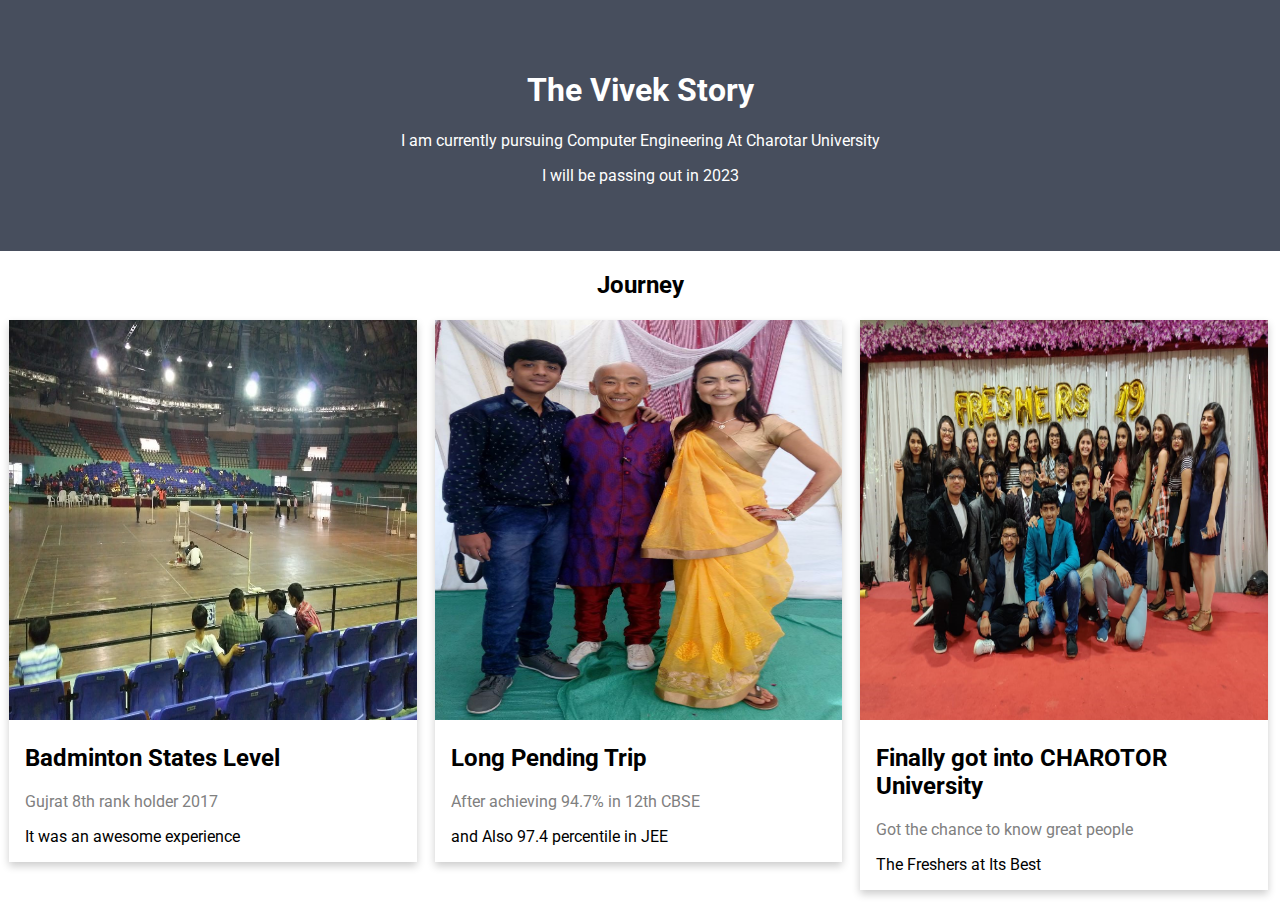
<file: aboutMe.html>
<!DOCTYPE html>
<html lang="en">
<head>
  <meta charset="UTF-8">
  <meta http-equiv="X-UA-Compatible" content="IE=edge">
  <meta name="viewport" content="width=device-width, initial-scale=1.0">
  <link rel="stylesheet" href="./aboutMe.css">
  <title>About Me</title>
</head>
<body>
  <div class="about-section">
    <h1>The Vivek Story</h1>
    <p>I am currently pursuing Computer Engineering At Charotar University</p>
    <p>I will be passing out in 2023</p>
  </div>
  
  <h2 style="text-align:center">Journey</h2>
  <div class="row">
    <div class="column">
      <div class="card">
        <img src="./images/State8.jpeg" height="400px" alt="Badminton" style="width:100%">
        <div class="container">
          <h2>Badminton States Level</h2>
          <p class="title">Gujrat 8th rank holder 2017</p>
          <p>It was an awesome experience</p>
        </div>
      </div>
    </div>

    <div class="row">
      <div class="column">
        <div class="card">
          <img src="./images/Trip.jpeg" height="400px" alt="Trip" style="width:100%">
          <div class="container">
            <h2>Long Pending Trip</h2>
            <p class="title">After achieving 94.7% in 12th CBSE</p>
            <p>and Also 97.4 percentile in JEE</p>
          </div>
        </div>
      </div>

      <div class="row">
        <div class="column">
          <div class="card">
            <img src="./images/freshers.jpg" height="400px" alt="Freshers" style="width:100%">
            <div class="container">
              <h2>Finally got into CHAROTOR University</h2>
              <p class="title">Got the chance to know great people</p>
              <p>The Freshers at Its Best</p>
            </div>
          </div>
        </div>
  </div>
</body>
</html>
</file>
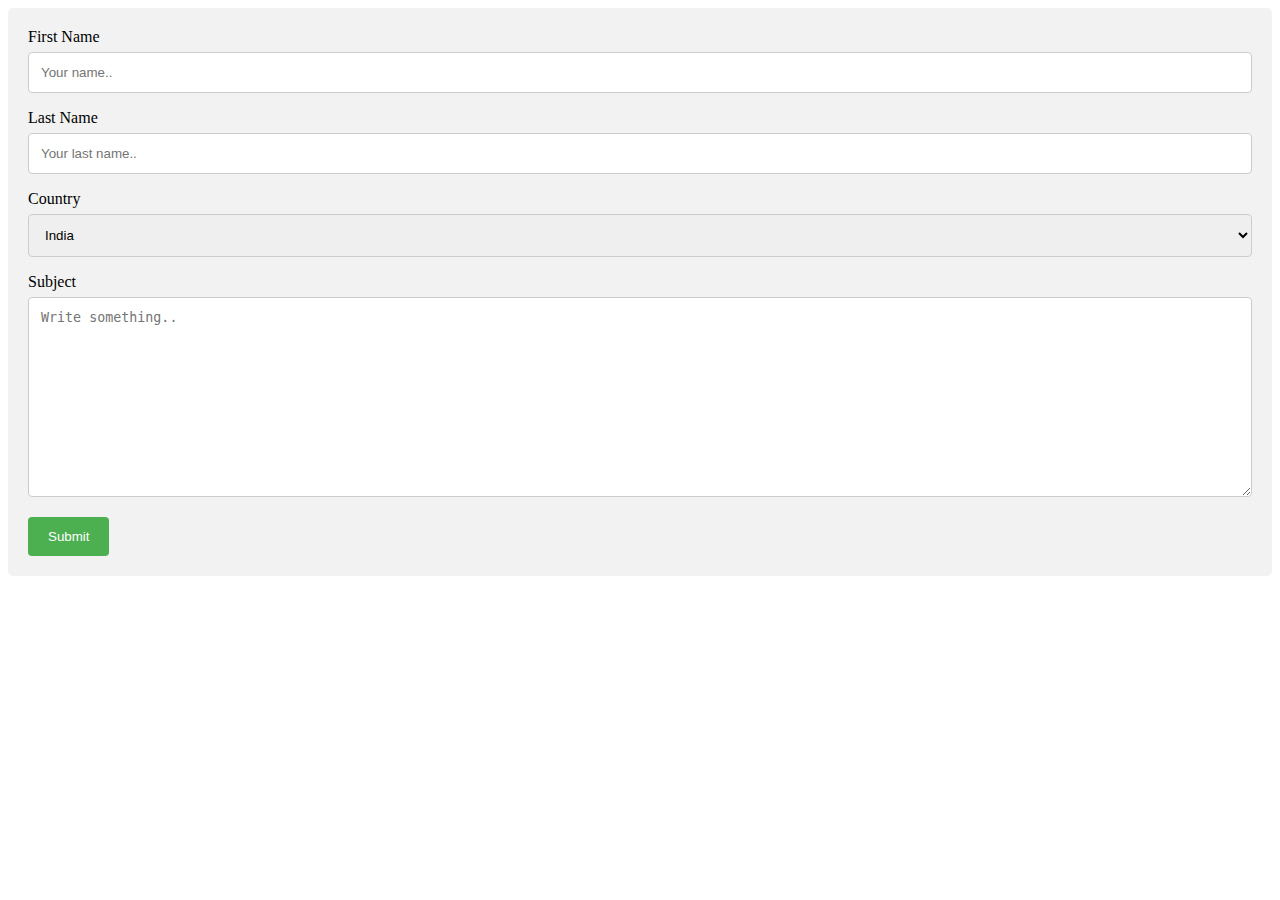
<file: conatctMe.html>
<!DOCTYPE html>
<html lang="en">
<head>
  <meta charset="UTF-8">
  <meta http-equiv="X-UA-Compatible" content="IE=edge">
  <meta name="viewport" content="width=device-width, initial-scale=1.0">
  <link rel="stylesheet" href="./contactCSS.css">
  <title>Contact Me</title>
</head>
<body>
  <div class="container">
    <form >
        
      <label for="fname">First Name</label>
      <input type="text" id="fname" name="firstname" placeholder="Your name..">
  
      <label for="lname">Last Name</label>
      <input type="text" id="lname" name="lastname" placeholder="Your last name..">
  
      <label for="country">Country</label>
      <select id="country" name="country">
        <option value="india">India</option>
        <option value="australia">Australia</option>
        <option value="canada">Canada</option>
        <option value="usa">USA</option>
      </select>
  
      <label for="subject">Subject</label>
      <textarea id="subject" name="subject" placeholder="Write something.." style="height:200px"></textarea>
  
      <input type="submit" target ="_blank" value="Submit">
  
    </form>
  </div>
</body>
</html>
</file>
<file: aboutMe.css>
@import url("https://fonts.googleapis.com/css2?family=Roboto:wght@700&display=swap");

body {
	font-family: "Roboto", sans-serif;
	margin: 0;
}

html {
	box-sizing: border-box;
}

.column {
	float: left;
	width: 32%;
	margin-bottom: 16px;
	padding: 0 8px;
}

.card {
	box-shadow: 0 4px 8px 0 rgba(0, 0, 0, 0.2);
	margin: 1px;
}

.about-section {
	padding: 50px;
	text-align: center;
	background-color: #474e5d;
	color: white;
}

.container {
	padding: 0 16px;
}

.container::after,
.row::after {
	content: "";
	clear: both;
	display: table;
}

.title {
	color: grey;
}

.button:hover {
	background-color: #555;
}
</file>
<file: contactCSS.css>
/* Style inputs with type="text", select elements and textareas */
input[type="text"],
select,
textarea {
	width: 100%; /* Full width */
	padding: 12px; /* Some padding */
	border: 1px solid #ccc; /* Gray border */
	border-radius: 4px; /* Rounded borders */
	box-sizing: border-box; /* Make sure that padding and width stays in place */
	margin-top: 6px; /* Add a top margin */
	margin-bottom: 16px; /* Bottom margin */
	resize: vertical; /* Allow the user to vertically resize the textarea (not horizontally) */
}

/* Style the submit button with a specific background color etc */
input[type="submit"] {
	background-color: #4caf50;
	color: white;
	padding: 12px 20px;
	border: none;
	border-radius: 4px;
	cursor: pointer;
}

/* When moving the mouse over the submit button, add a darker green color */
input[type="submit"]:hover {
	background-color: #45a049;
}

/* Add a background color and some padding around the form */
.container {
	border-radius: 5px;
	background-color: #f2f2f2;
	padding: 20px;
}
</file>
